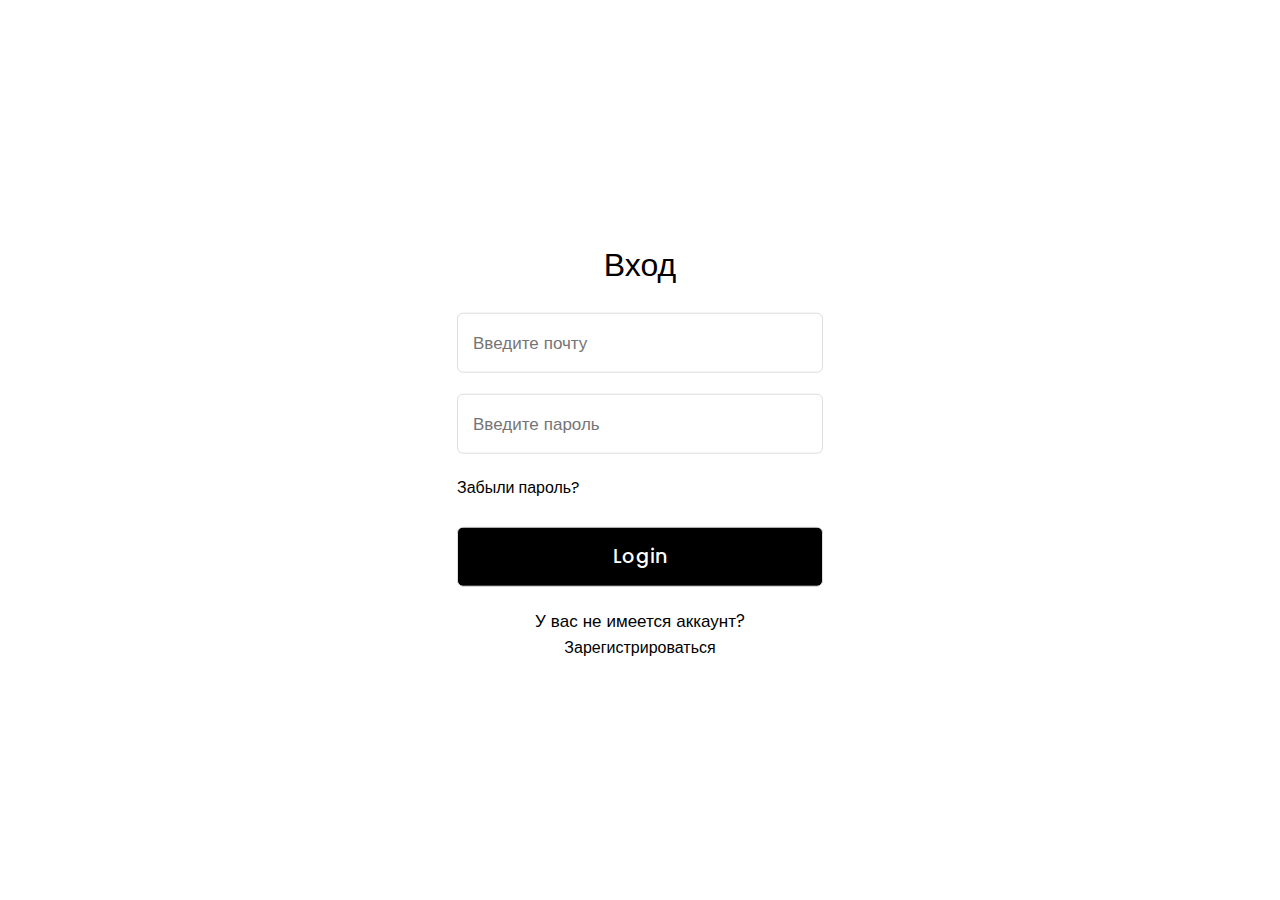
<file: registrate.html>
<!DOCTYPE html>
<html>
<head>
  <meta charset="UTF-8">
  <meta name="viewport" content="width=device-width, initial-scale=1.0">
  <title>Tech Space</title>

  <link rel="stylesheet" href="style.css">
</head>
<body>
  <div class="container">
    <input type="checkbox" id="check">
    <div class="login form">
      <header>Вход</header>
      <form action="#">
        <input type="text" placeholder="Введите почту">
        <input type="password" placeholder="Введите пароль">
        <a href="#">Забыли пароль?</a>
        <input type="button" class="button" value="Login">
      </form>
      <div class="signup">
        <span class="signup">У вас не имеется аккаунт?
         <label for="check">Зарегистрироваться</label>
        </span>
      </div>
    </div>
    <div class="registration form">
      <header>Зарегистрироваться</header>
      <form action="#">
        <input type="text" placeholder="Введите почту">
        <input type="password" placeholder="Создайте пароль">
        <input type="password" placeholder="Подтвердите пароль">
        <input type="button" class="button" value="Регистрироваться">
      </form>
      <div class="signup">
        <span class="signup">У вас не имеется аккаунт?
         <label for="check">Логин</label>
        </span>
      </div>
    </div>
  </div>
</body>
</html>
</file>
<file: style.css>
@import url('https://fonts.googleapis.com/css2?family=Poppins:wght@200;300;400;500;600;700&display=swap');
@import "/index.css";

*{
  margin: 0;
  padding: 0;
  box-sizing: border-box;
  font-family: 'Poppins', sans-serif;
}
body{
  min-height: 100vh;
  width: 100%;
  background: var(--white);
}
.container{
  position: absolute;
  top: 50%;
  left: 50%;
  transform: translate(-50%,-50%);
  max-width: 430px;
  width: 100%;
  background: #fff;
  border-radius: 7px;
  box-shadow: var(--shadow);
}
.container .registration{
  display: none;
}
#check:checked ~ .registration{
  display: block;
}
#check:checked ~ .login{
  display: none;
}
#check{
  display: none;
}
.container .form{
  padding: 2rem;
}
.form header{
  font-size: 2rem;
  font-weight: 500;
  text-align: center;
  margin-bottom: 1.5rem;
}
 .form input{
   height: 60px;
   width: 100%;
   padding: 0 15px;
   font-size: 17px;
   margin-bottom: 1.3rem;
   border: 1px solid #ddd;
   border-radius: 6px;
   outline: none;
 }
 .form input:focus{
   box-shadow: var(--shadow);
 }
.form a{
  font-size: 16px;
  color: var(--primary);
  text-decoration: none;
}
.form a:hover{
  text-decoration: underline;
}
.form input.button{
  color: #fff;
  background: var(--primary);
  font-size: 1.2rem;
  font-weight: 500;
  letter-spacing: 1px;
  margin-top: 1.7rem;
  cursor: pointer;
  transition: 0.4s;
}
.form input.button:hover{
  background: var(--primary);
}
.signup{
  font-size: 17px;
  text-align: center;
}
.signup label{
  color: var(--primary);
  cursor: pointer;
}
.signup label:hover{
  text-decoration: underline;
}
</file>
